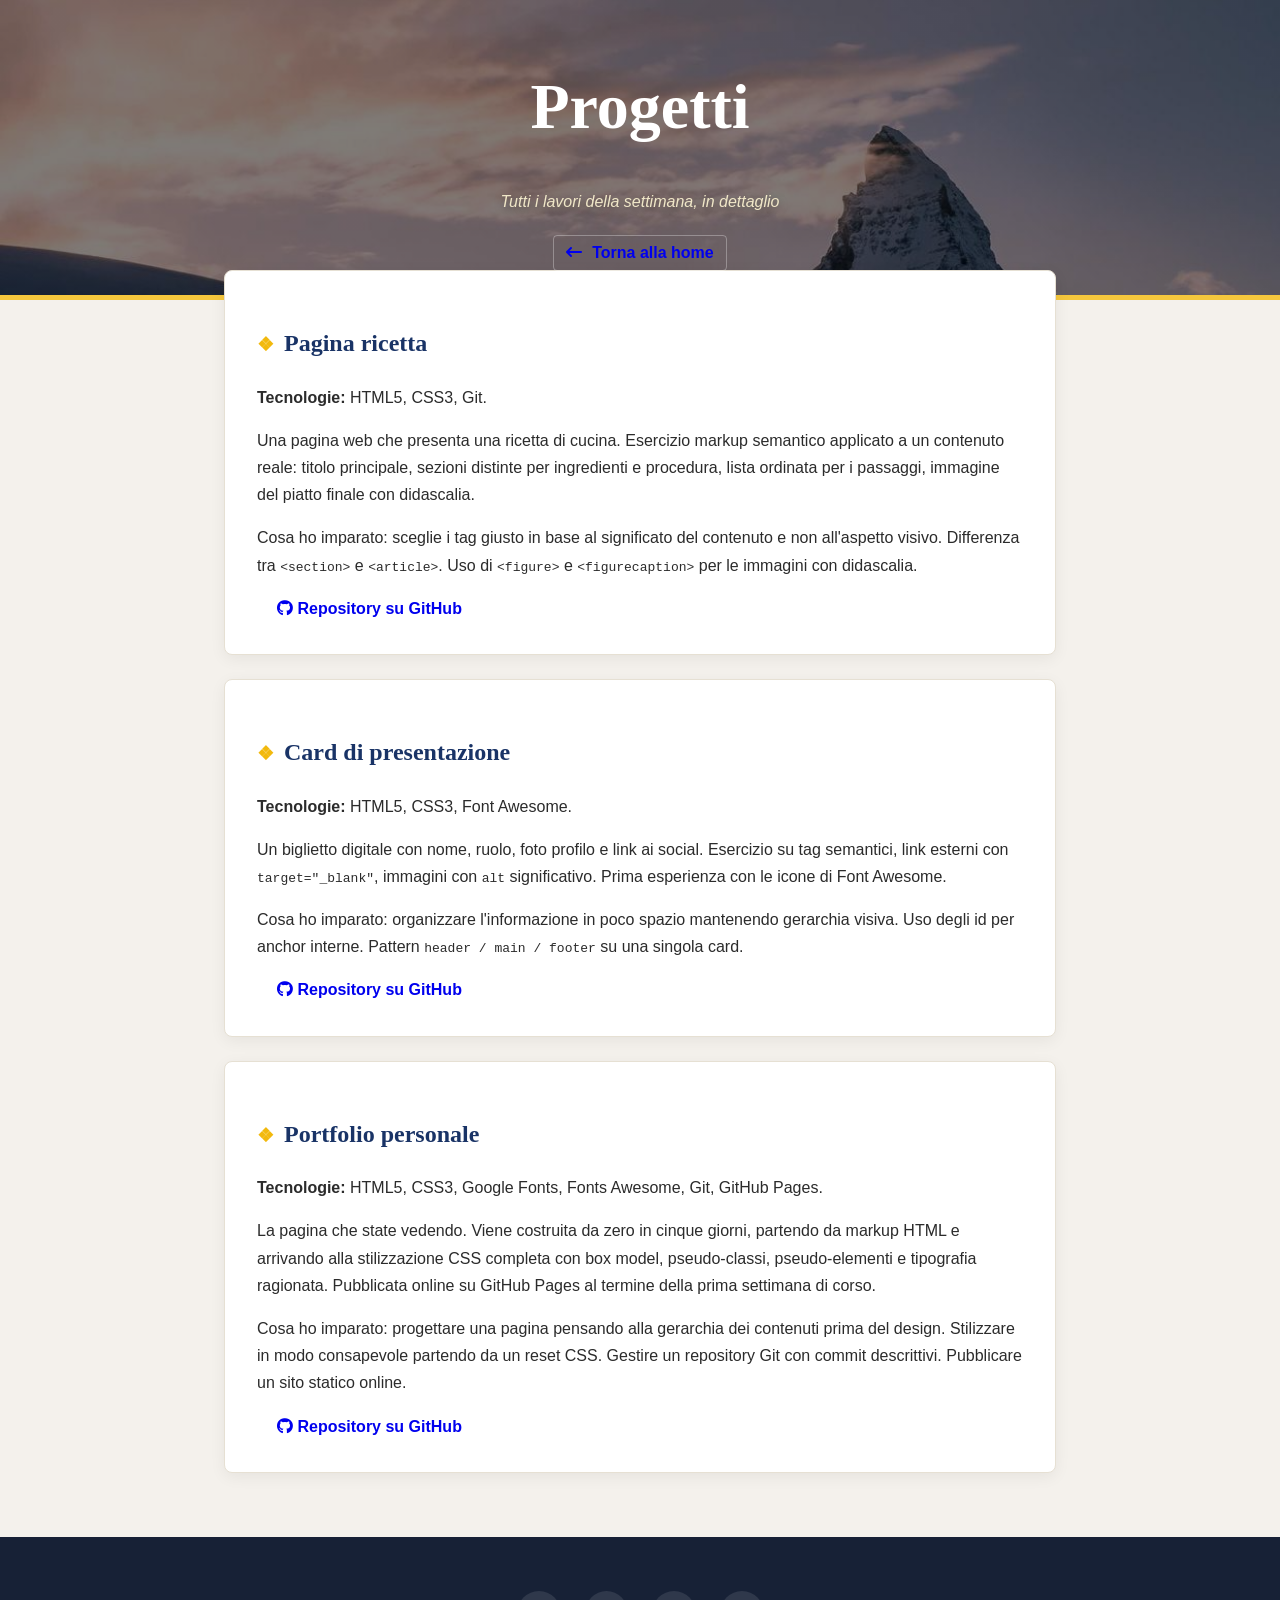
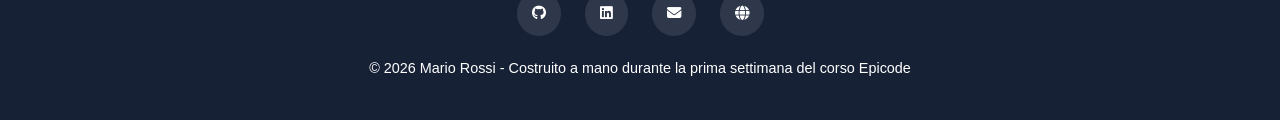
<file: progetti.html>
<!DOCTYPE html>
<html lang="it">

<head>
    <meta charset="UTF-8">
    <meta name="viewport" content="width=device-width, initial-scale=1.0">
    <link rel="stylesheet" href="https://cdnjs.cloudflare.com/ajax/libs/font-awesome/6.7.2/css/all.min.css" />
    <link rel="stylesheet" type="text/css" href="assets/css/style.css" />
    <title>Progetti</title>
</head>

<body>
    <header>

        <div>
            <h1> Progetti</h1>
            <p> Tutti i lavori della settimana, in dettaglio</p>
        </div>

        <nav>
            <ul>
                <li> <a href="index.html"><i class="fa-solid fa-arrow-left-long"></i>Torna alla home</a> </li>
            </ul>
        </nav>
    </header>

    <main>
        <section class="projects">
            <h2>Pagina ricetta</h2>
            <p><b>Tecnologie:</b> HTML5, CSS3, Git.</p>
            <p>Una pagina web che presenta una ricetta di cucina. Esercizio markup semantico applicato a un contenuto
                reale: titolo principale, sezioni distinte per ingredienti e procedura, lista ordinata per i passaggi,
                immagine del piatto finale con didascalia.
            </p>
            <p> Cosa ho imparato: sceglie i tag giusto in base al significato del contenuto e non all'aspetto visivo.
                Differenza tra <code>&lt;section&gt;</code> e <code>&lt;article&gt;</code>. Uso di
                <code>&lt;figure&gt;</code>
                e <code>&lt;figurecaption&gt;</code> per le immagini con didascalia.
            </p>
            <a href="javascript:void(0);"><i class="fa-brands fa-github"></i> Repository su GitHub</a>
        </section>
        <section class="projects">
            <h2>Card di presentazione</h2>
            <p><b>Tecnologie:</b> HTML5, CSS3, Font Awesome.</p>
            <p>Un biglietto digitale con nome, ruolo, foto profilo e link ai social. Esercizio su tag semantici,
                link esterni con <code>target="_blank"</code>, immagini con <code>alt</code> significativo. Prima
                esperienza
                con le icone di Font Awesome.
            </p>
            <p> Cosa ho imparato: organizzare l'informazione in poco spazio mantenendo gerarchia visiva.
                Uso degli id per anchor interne. Pattern <code>header / main / footer</code> su una singola card.
            </p>
            <a href="javascript:void(0);"><i class="fa-brands fa-github"></i> Repository su GitHub</a>
        </section>
        <section class="projects">
            <h2>Portfolio personale</h2>
            <p><b>Tecnologie:</b> HTML5, CSS3, Google Fonts, Fonts Awesome, Git, GitHub Pages.</p>
            <p>La pagina che state vedendo. Viene costruita da zero in cinque giorni, partendo da
                markup HTML e arrivando alla stilizzazione CSS completa con box model, pseudo-classi, pseudo-elementi e
                tipografia ragionata. Pubblicata online su GitHub Pages al termine della prima settimana di corso.
            </p>
            <p> Cosa ho imparato: progettare una pagina pensando alla gerarchia dei contenuti prima del design.
            Stilizzare in modo consapevole partendo da un reset CSS. Gestire un repository Git con commit descrittivi. Pubblicare un sito statico online.
            </p>
            <a href="javascript:void(0);"><i class="fa-brands fa-github"></i> Repository su GitHub</a>
        </section>
    </main>

    <footer id="site-footer">
        <p>
            <i class="fa-brands fa-github"></i>
            <i class="fa-brands fa-linkedin"></i>
            <i class="fa-solid fa-envelope"></i>
            <i class="fa-solid fa-globe"></i>
        </p>
        <p> © 2026 Mario Rossi - Costruito a mano durante la prima settimana del corso Epicode </p>
    </footer>
</body>

</html>
</file>
<file: assets/css/style.css>
*,
*::before,
*::after {
    box-sizing: border-box;
}

@import url('https://fonts.googleapis.com/css2?family=Playfair+Display:ital,wght@0,400..900;1,400..900&display=swap');

body {
    font-family: 'Inter', Arial, sans-serif;
    background-color: #f4f1ec;
    color: #2b2b2b;
    margin: 0;
}

h1,
h2,
h3 {
    font-family: 'Playfair Display', Georgia, serif;
}

header {
    background-image: linear-gradient(rgba(0, 0, 0, 0.5), rgba(0, 0, 0, 0.5)), url('../img/img1.jpg');
    background-size: cover;
    background-position: center;
    border-bottom: 5px solid hsl(45, 90%, 60%);
}

main {
    max-width: 920px;
    margin: 0 auto;
    padding: 40px 20px;
}

h1 {
    padding-top: 70px;
    padding-bottom: 33px;
    margin: 0;
    color: white;
    text-align: center;
    font-size: 4em;
}

header p {
    color: #f0e7c8;
    font-style: italic;
    text-align: center;
    text-shadow: 0 3px 10px rgba(0, 0, 0, 0.4);
}

.sos, .projects {
    background-color: white;
    padding: 32px;
    margin: 24px;
    border: 1px solid #e6e0d3;
    border-radius: 8px;
    line-height: 1.7;
    box-shadow: 0 4px 16px rgba(0, 0, 0, 0.06);
}

section:first-of-type {
    margin-top: -70px;
}

main section h2::before {
    content: '\2756';
    color: hsl(45, 90%, 50%);
    font-size: 0.8em;
    margin-right: 10px;
}

h2 {
    color: hsl(220, 60%, 25%);
}

h3 {
    color: hsl(220, 30%, 25%);
}

img {
    border-radius: 50%;
    border: 5px solid hsl(45, 90%, 60%);
    float: left;
    height: 150px;
    width: 150px;
    object-fit: cover;
    margin-right: 30px;
    margin-bottom: 10px;
}

.lettera {
    float: left;
    margin-right: 8px;
    line-height: 0.85;
    font-size: 65px;
    font-family: 'Playfair Display', Georgia, serif;
    color: #1F3D7A;
}

nav ul {
    text-align: center;
    padding: 0;
}

nav ul li i {
    padding-right: 10px;
}

nav ul li {
    display: inline-block;
    border: 1px solid rgba(255, 255, 255, 0.3);
    border-radius: 4px;
    text-align: center;
    font-weight: bold;
    list-style-type: none;
    padding: 8px 12px;
    margin: 8px;
}

nav a {
    text-decoration: none;
    border-radius: 8px;
}

nav a:visited {
    color: white;
}

nav a:hover {
    color: #1F3D7A;
}

nav ul li:hover {
    background-color: hsl(45, 90%, 60%);
}

.competenze>p {
    line-height: 1.7;
    margin-bottom: 35px;
}

.competenze table {
    border-collapse: collapse;
}

.competenze caption {
    font-style: italic;
    text-align: left;
    margin: 7px;
    color: hsl(220, 30%, 40%);
}

.competenze th {
    background-color: #fbf8f1;
    color: hsl(220, 60%, 25%);
    padding: 20px;
    text-align: left;
    font-size: 18px;
}

.competenze th:first-child {
    width: 35%;
}

.competenze td {
    padding: 15px 10px;
    border-bottom: 1px solid #ece6d8;
}

.competenze td b {
    font-size: 18px;
}

.competenze i {
    padding-right: 10px;
    color: hsl(220, 60%, 25%);
}

.competenze td p {
    font-style: italic;
    color: grey;
    line-height: 1.7;
    margin-top: 10px;
    margin-bottom: 0;
}

.barra {
    width: 100%;
    height: 15px;
    background-color: #ece6db;
    border-radius: 20px;
    overflow: hidden;
}

.progresso {
    height: 100%;
    background-color: hsl(45, 90%, 50%);
    border-radius: 20px;
}

.html {
    width: 80%;
}

.css {
    width: 70%;
}

.git {
    width: 55%;
}

.terminale {
    width: 45%;
}

.markdown {
    width: 75%;
}

.esperienze table {
    border-collapse: collapse;
}

.esperienze caption {
    font-style: italic;
    text-align: left;
    margin: 7px;
    color: hsl(220, 30%, 40%);
}

.esperienze th {
    background-color: #fbf8f1;
    color: hsl(220, 60%, 25%);
    padding: 10px;
    width: 35%;
    text-align: left;
    font-size: 18px;
}

.esperienze td {
    padding: 15px 10px;
    border-bottom: 1px solid #ece6d8;
}


.links:nth-of-type(odd) {
    background-color: #fbf8f1;
    border: 1px solid#fbf8f1;
    border-left: 7px solid hsl(220, 60%, 30%);
    border-radius: 8px;
}

.links:nth-of-type(even) {
    border: 1px solid#fbf8f1;
    border-left: 7px solid hsl(45, 90%, 50%);
    border-radius: 8px;
}

.links:first-of-type h3::after {
    content: "NEW";
    display: inline-block;
    padding: 2px 8px;
    margin-left: 12px;
    background-color: red;
    color: #ffffff;
    border-radius: 3px;
    font-size: 0.75rem;
}

.links {
    padding: 20px;
    line-height: 2;
}

.links, .projects a {
    font-weight: bold;
    text-decoration: none;
    padding: 20px;
}

.links, .projects a:visited {
    color: hsl(220, 60%, 30%);
}

.links, .projects a:hover {
    color: hsl(220, 60%, 45%);
}

.freccia {
    color: hsl(220, 60%, 45%);
    font-weight: bold;
    text-align: right;
    display: block;
}

.freccia a,
.freccia i {
    text-decoration: underline;
    text-decoration-color: hsl(45, 90%, 50%);
    text-underline-offset: 4px;
}

button {
    background-color: hsl(220, 60%, 30%);
    border-color: hsl(220, 60%, 30%);
    font-weight: bold;
    border-radius: 4px;
    font-family: 'Inter', Arial, sans-serif;
    width: 15%;
    padding: 9px;
    color: #ffffff
}

button:hover {
    background-color: hsl(220, 60%, 45%)
}

.form {
    color: #1F3D7A;
    font-family: 'Inter', Arial, sans-serif;
    font-weight: bold;
}

.form input::placeholder,
.form textarea::placeholder {
    font-family: 'Inter', Arial, sans-serif;
    font-style: italic;
}

.form input,
.form textarea,
.form select {
    width: 100%;
    padding: 12px;
    border: 1px solid #d6cfbf;
    border-radius: 4px;
    background-color: #fbf8f1;
}

.box {
    width: auto;
}

#site-footer i {
    display: inline-block;
    border: rgba(255, 255, 255, 0.1);
    background-color: rgba(255, 255, 255, 0.1);
    padding: 15px;
    margin: 10px;
    border-radius: 50%;
}

#site-footer {
    background-color: #172136;
    color: #ffffff;
    text-align: center;
    font-size: 0.9rem;
    padding: 30px;
}
</file>
